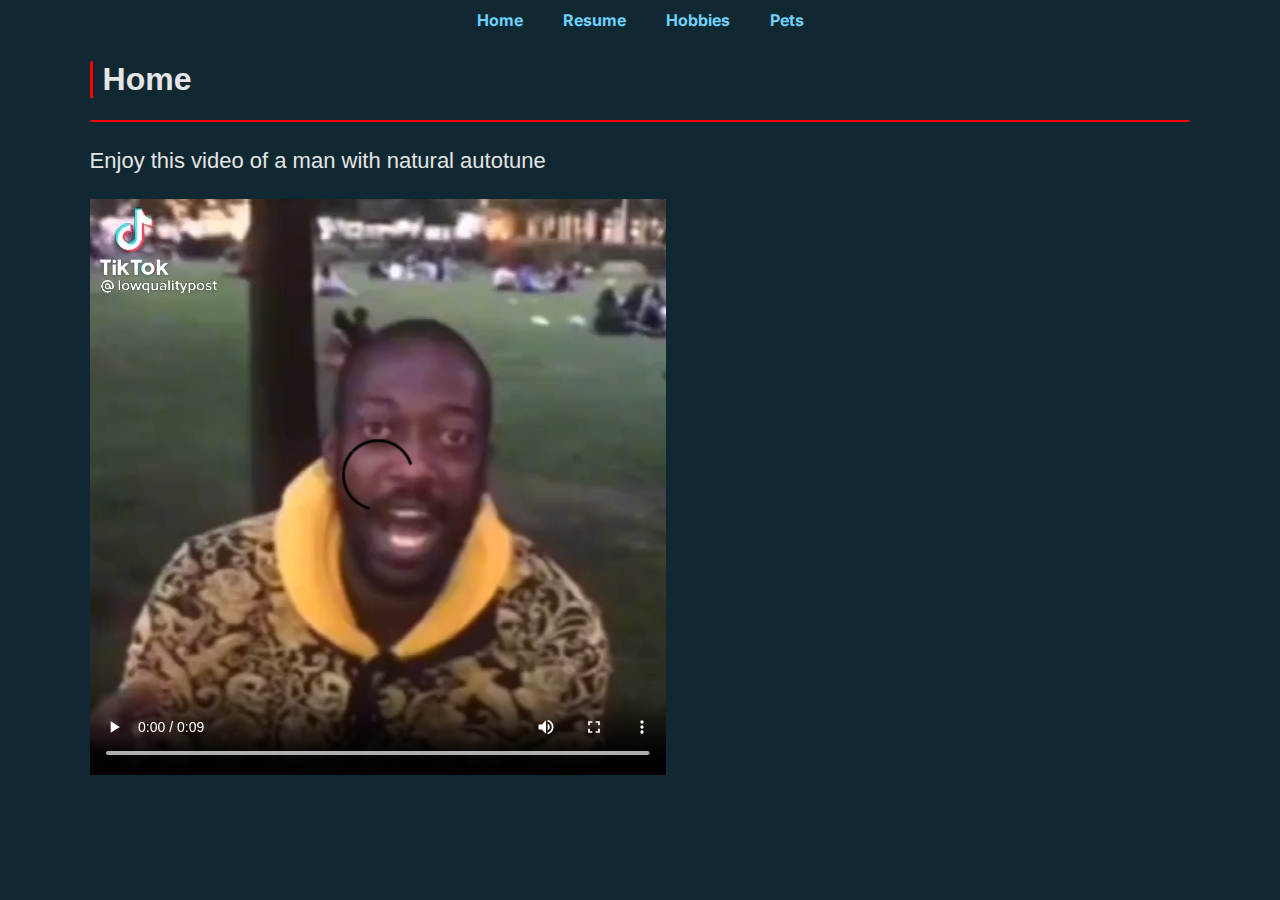
<file: index.html>
<!DOCTYPE html>
<html lang="en">
<head>
  <title>Home</title>
  <link rel="stylesheet" href="css/style.css">
  <link rel="stylesheet" type="text/css" href="css/normalize.css">
  <meta charset="utf-8">
</head>
<body>
  <header>
    <nav id="main-navbar">
      <div id="navbar-container">
        <ul>
          <li><a href="index.html">Home</a></li>
          <li><a href="resume.html">Resume</a></li>
          <li><a href="hobbies.html">Hobbies</a></li>
          <li><a href="pets.html">Pets</a></li>
        </ul>
      </div>
    </nav>
  </header>
  <h1>Home</h1>
  <hr id="resume_divider" />
  <p>Enjoy this video of a man with natural autotune</p>
  <video controls="controls">
    <source src="images/natual_autotune.mp4" type="video/mp4">
  </video>
</body>
</html>
</file>
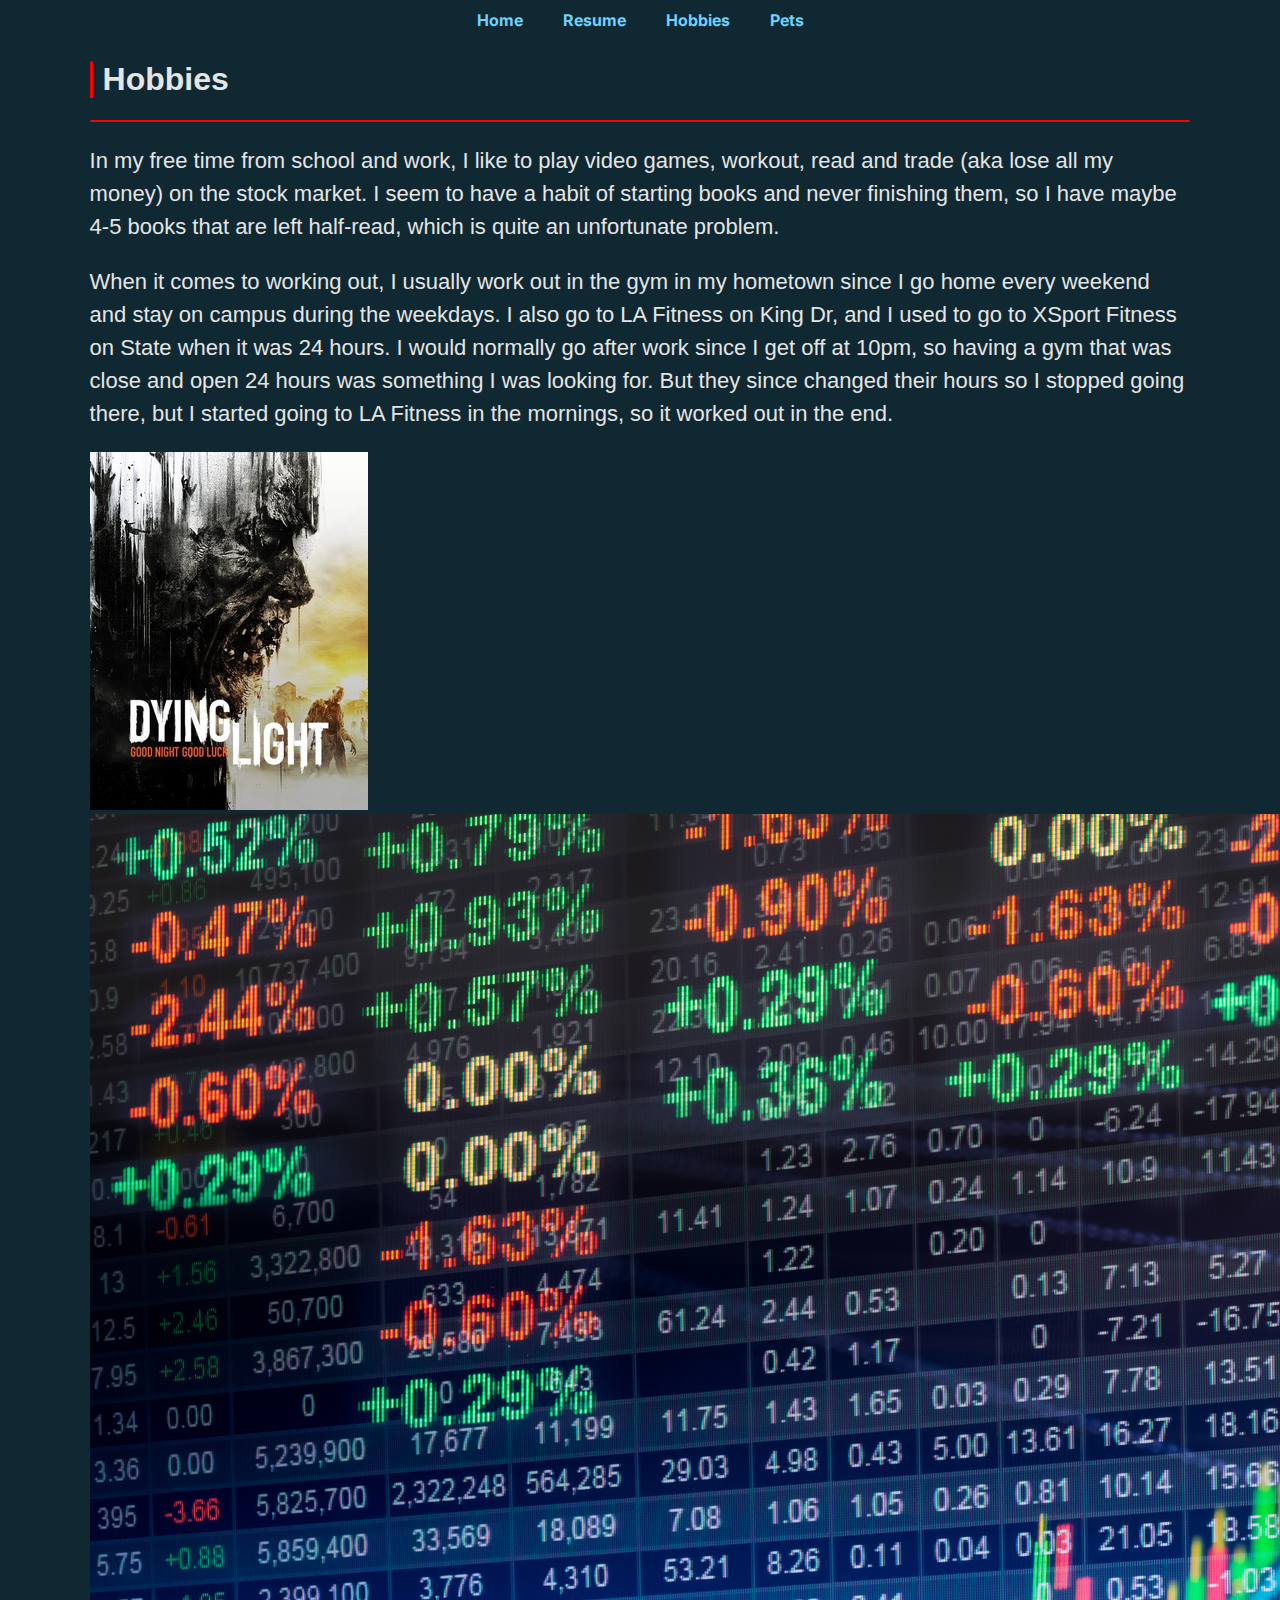
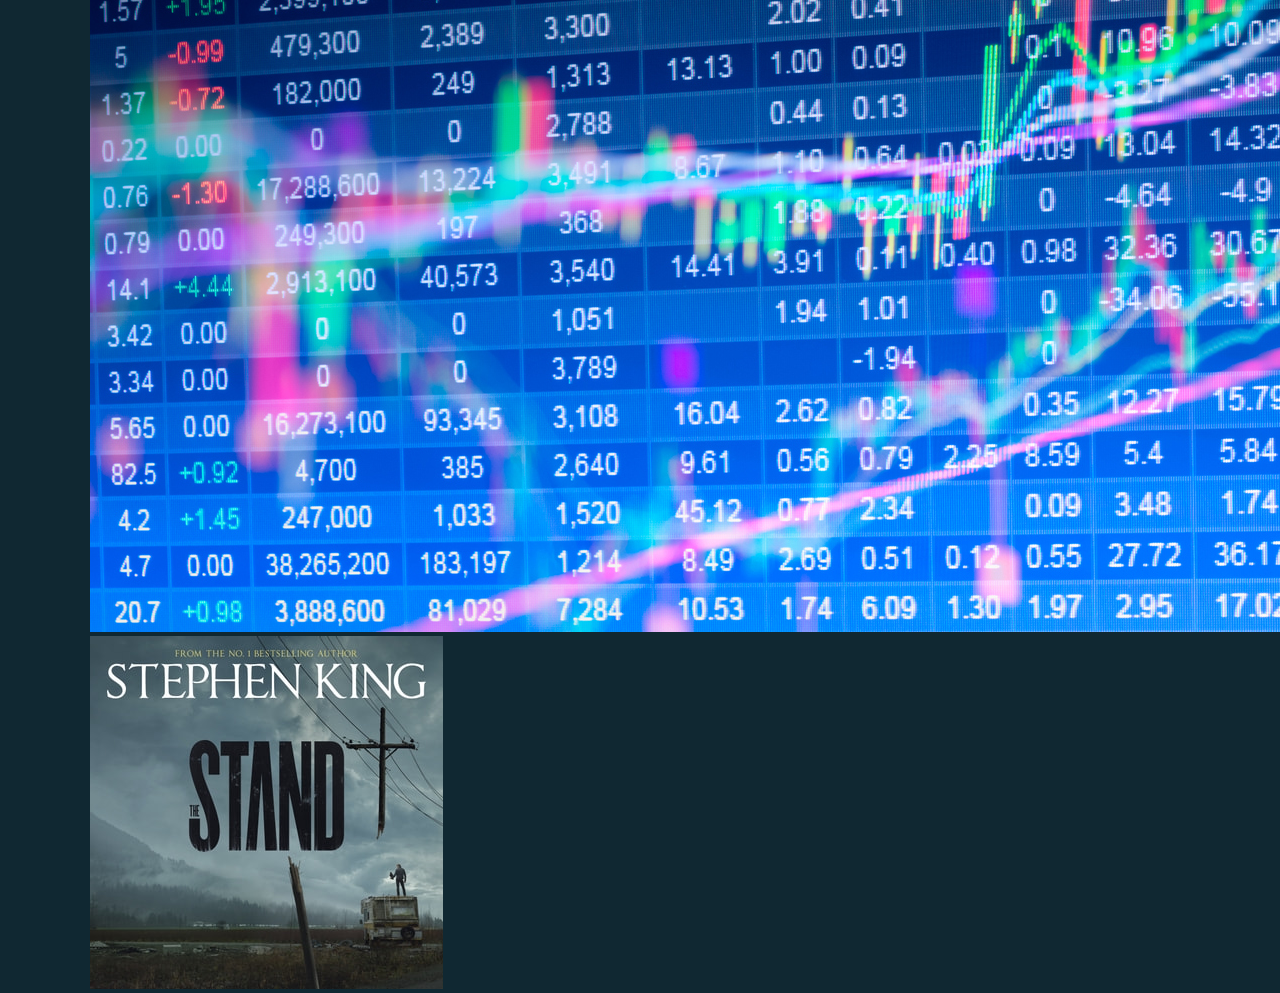
<file: hobbies.html>
<!DOCTYPE html>
<html lang="en">
<head>
  <title>Hobbies</title>
  <link rel="stylesheet" href="css/style.css">
  <link rel="stylesheet" type="text/css" href="css/normalize.css">
  <meta charset="utf-8">
</head>
<body>
  <header>
    <nav id="main-navbar">
      <div id="navbar-container">
        <ul>
          <li><a href="index.html">Home</a></li>
          <li><a href="resume.html">Resume</a></li>
          <li><a href="hobbies.html">Hobbies</a></li>
          <li><a href="pets.html">Pets</a></li>
        </ul>
      </div>
    </nav>
  </header>
  <h1>Hobbies</h1>
  <hr id="resume_divider" />
  <p>In my free time from school and work, I like to play video games, workout, read and trade (aka lose all my money) on the stock market. I seem to have a habit of starting books and never finishing them, so I have maybe 4-5 books that are left half-read, which is quite an unfortunate problem.</p>
  <p>When it comes to working out, I usually work out in the gym in my hometown since I go home every weekend and stay on campus during the weekdays. I also go to LA Fitness on King Dr, and I used to go to XSport Fitness on State when it was 24 hours. I would normally go after work since I get off at 10pm, so having a gym that was close and open 24 hours was something I was looking for. But they since changed their hours so I stopped going there, but I started going to LA Fitness in the mornings, so it worked out in the end.</p>
  <img src="images/dying_light.jpg" alt="dying light">
  <img src="images/stock_market.jpg" alt="stock market">
  <img src="images/the_stand.jpg" alt="the stand">
</body>
</html>
</file>
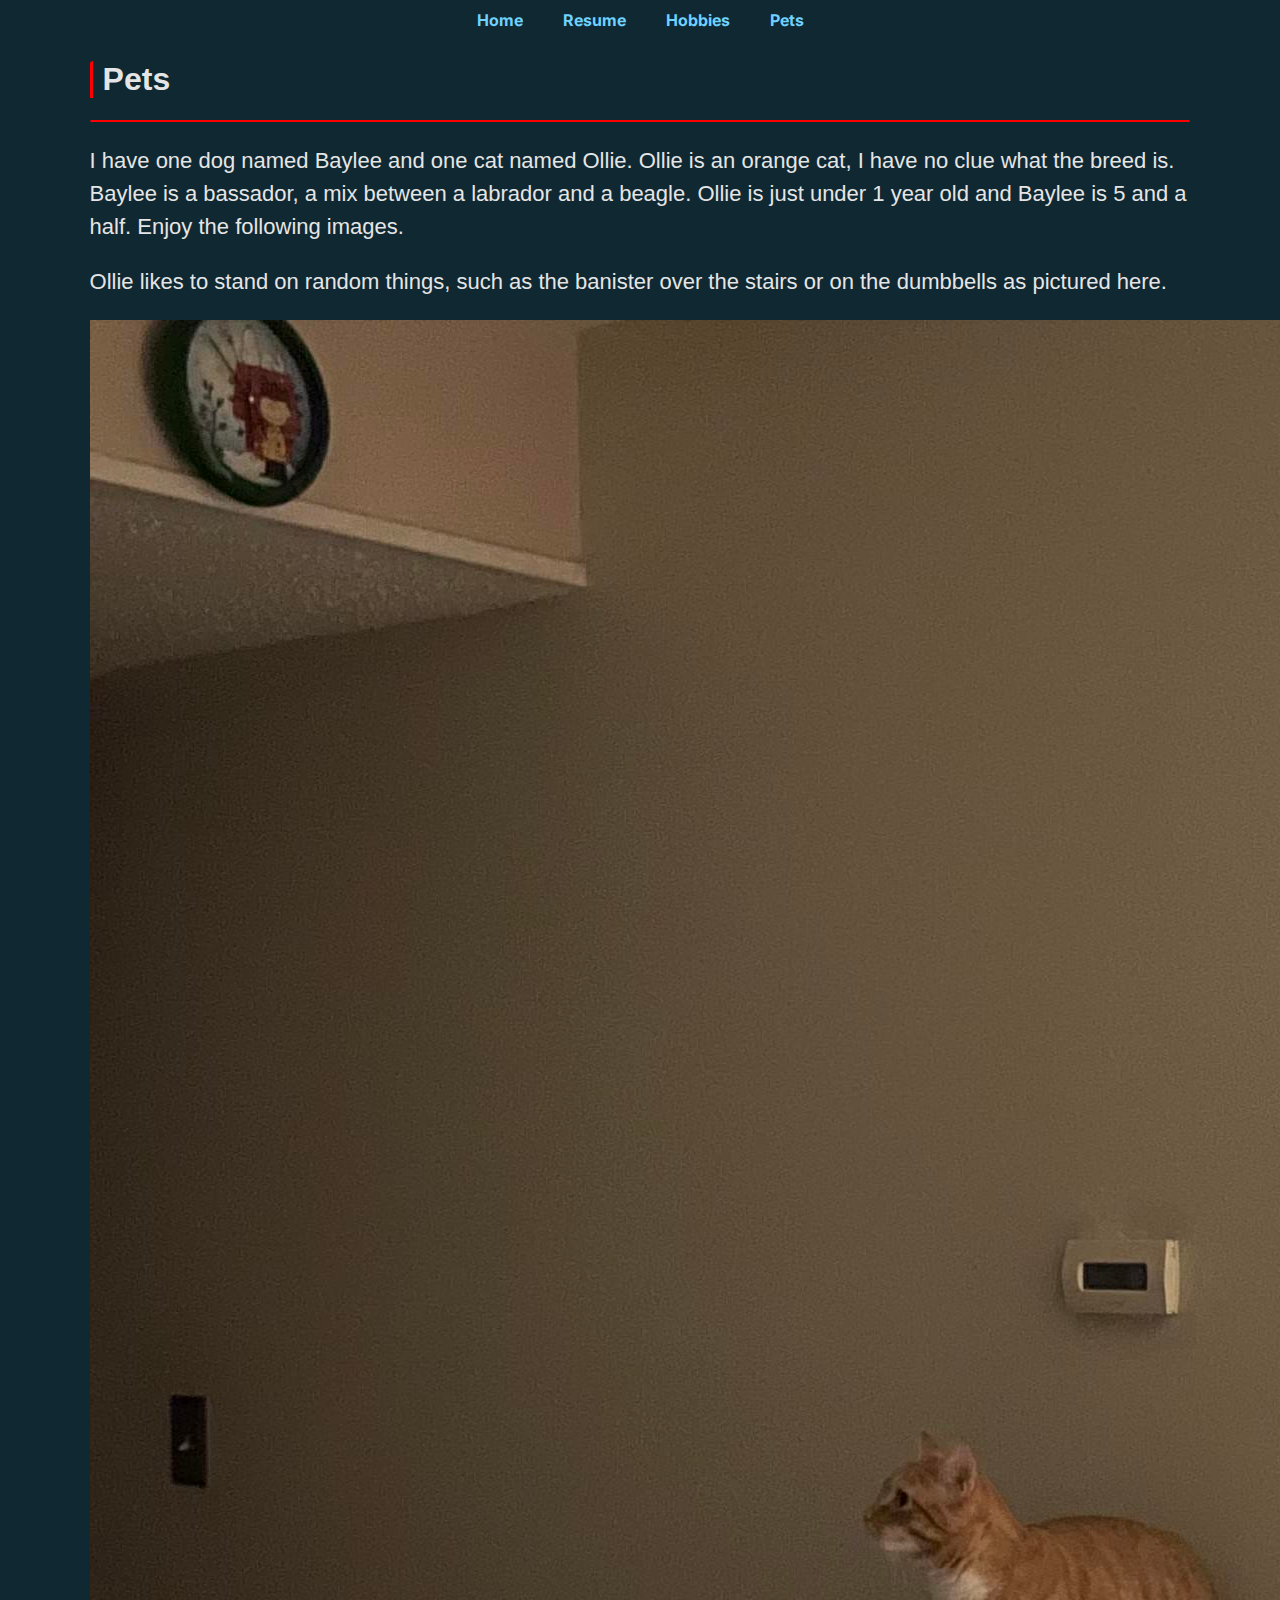
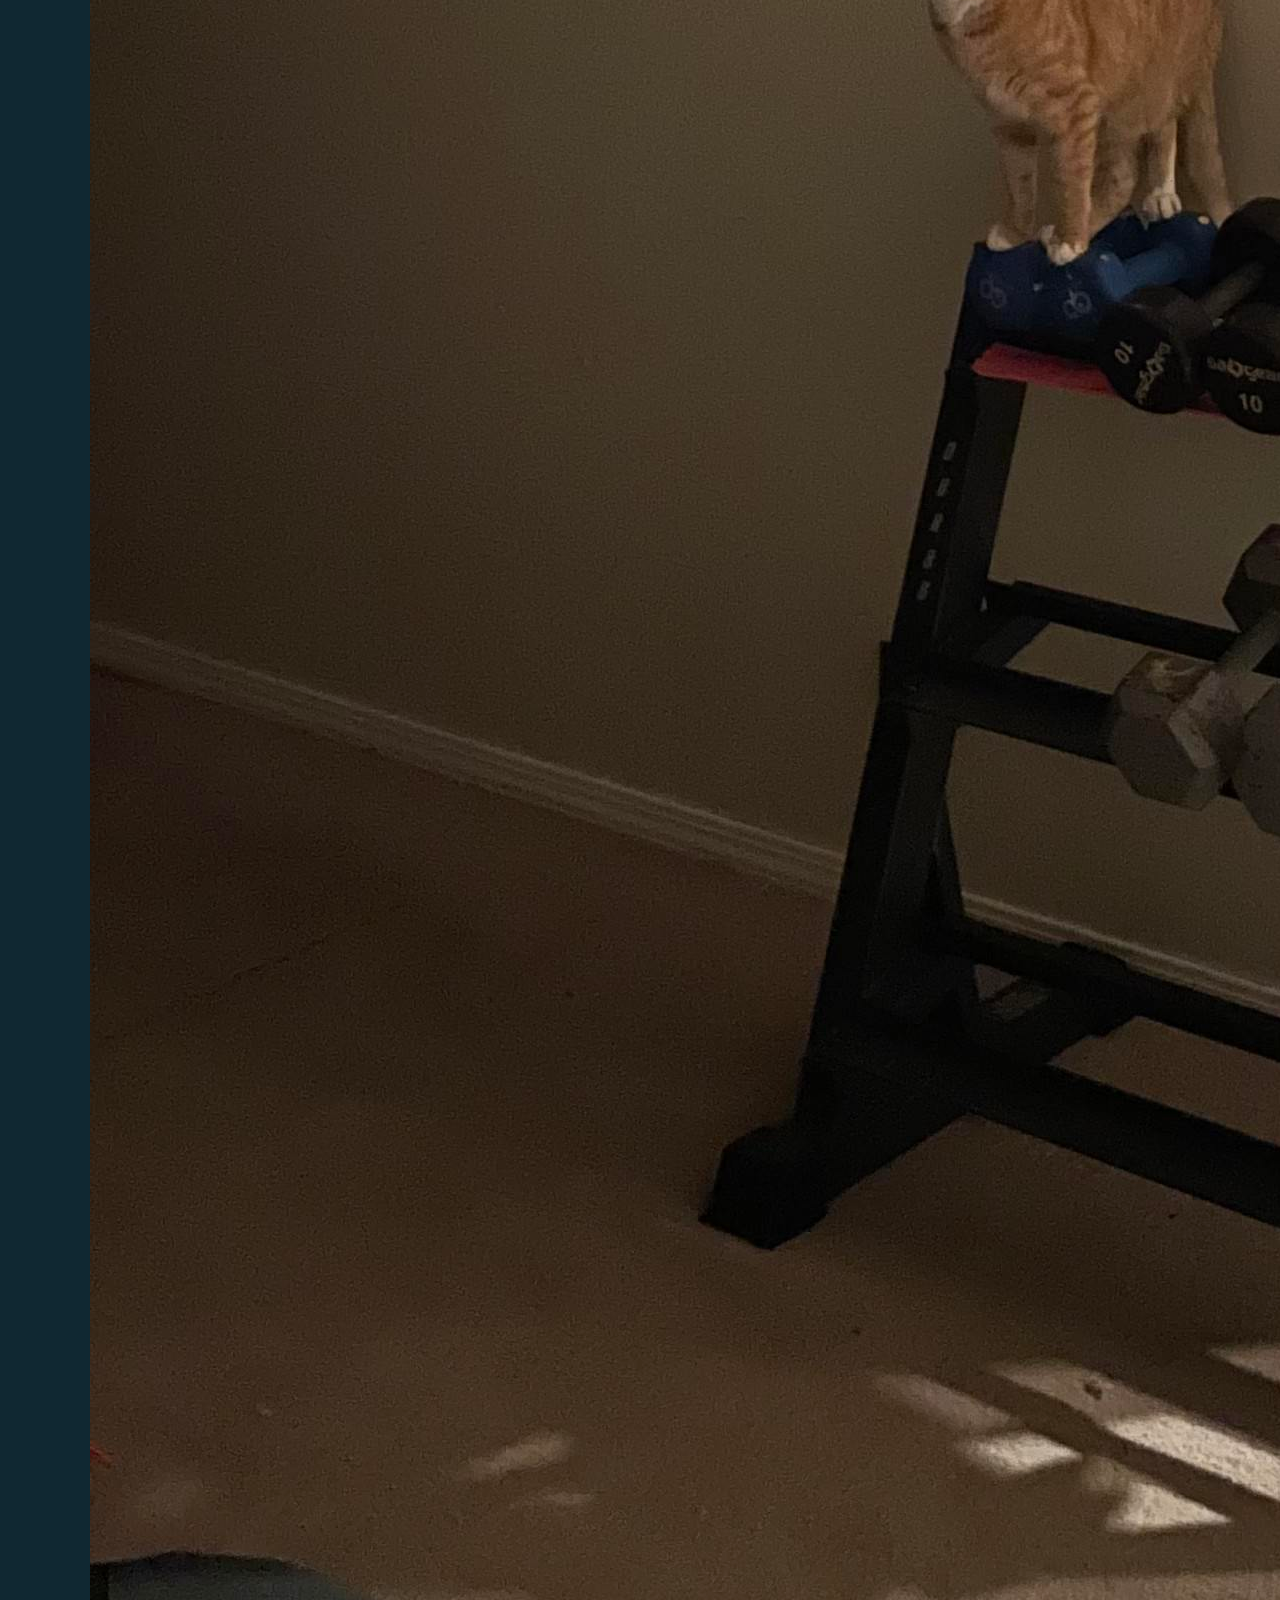
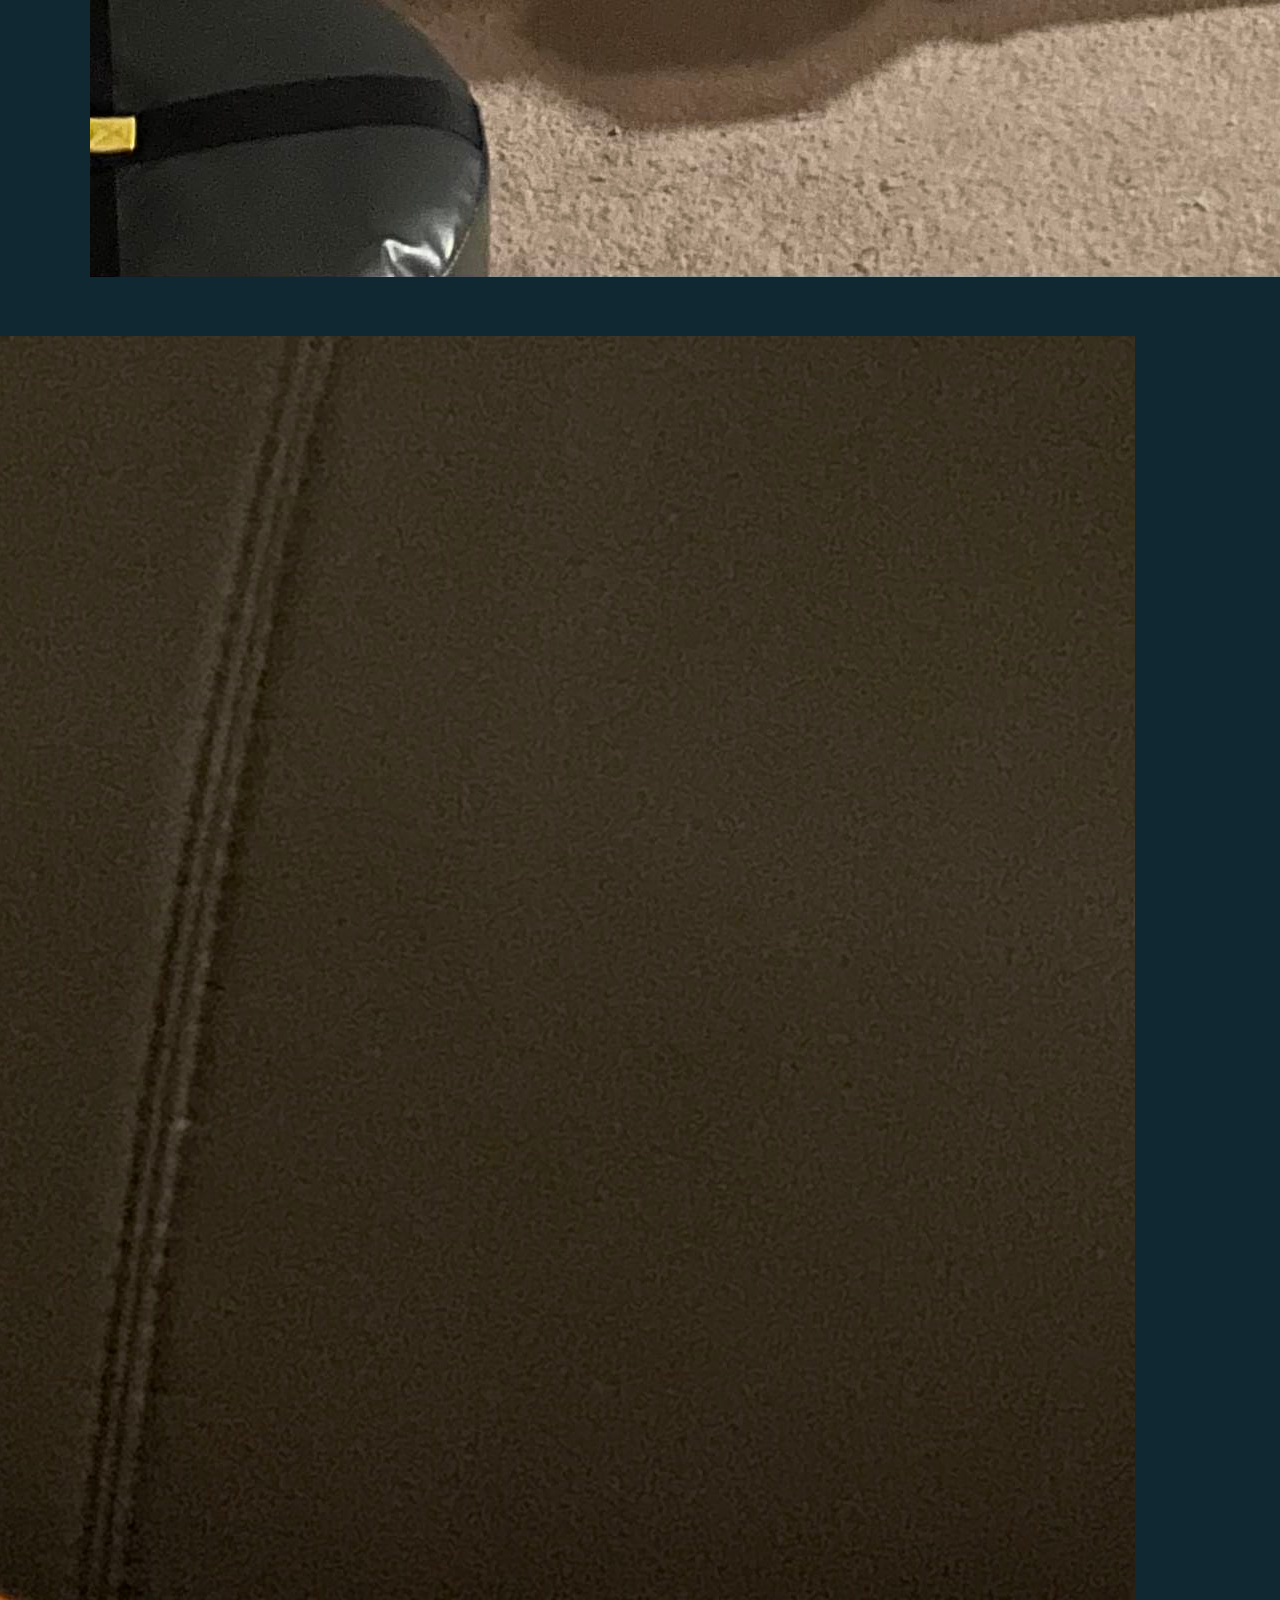
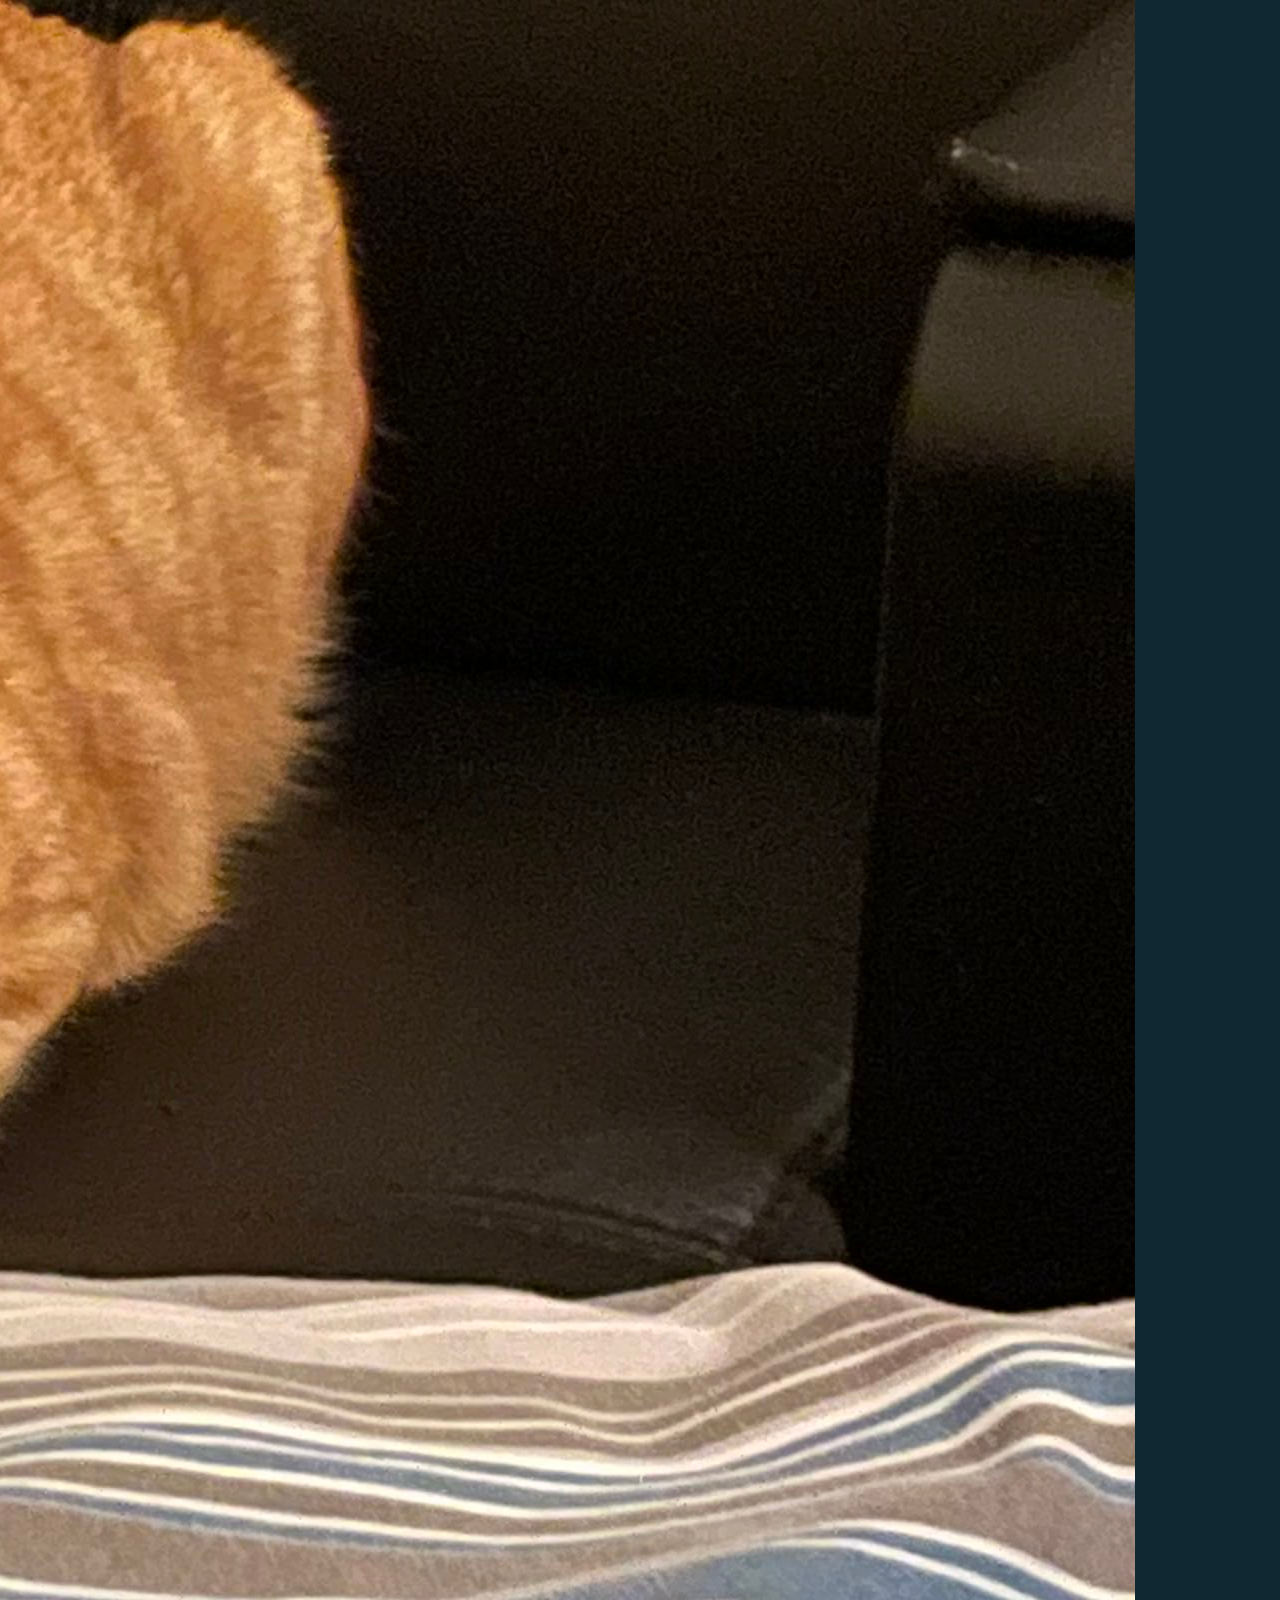
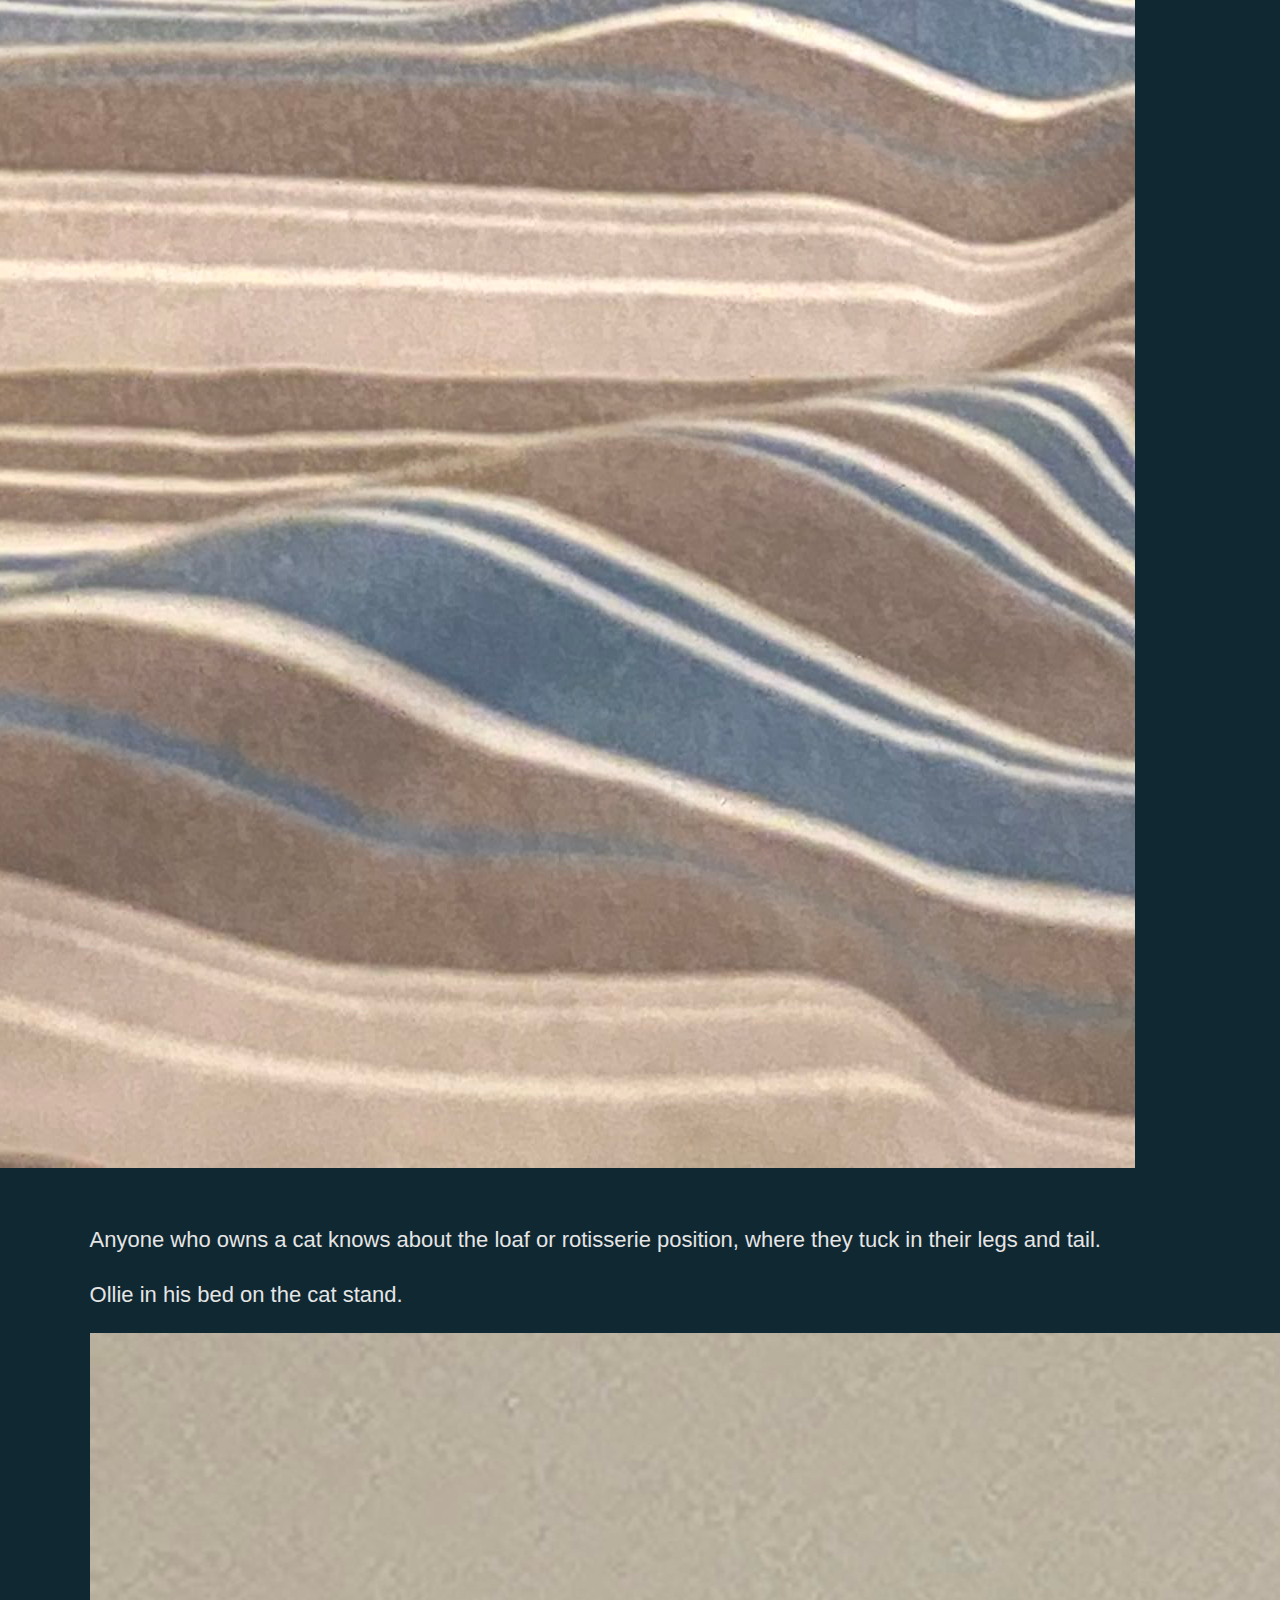
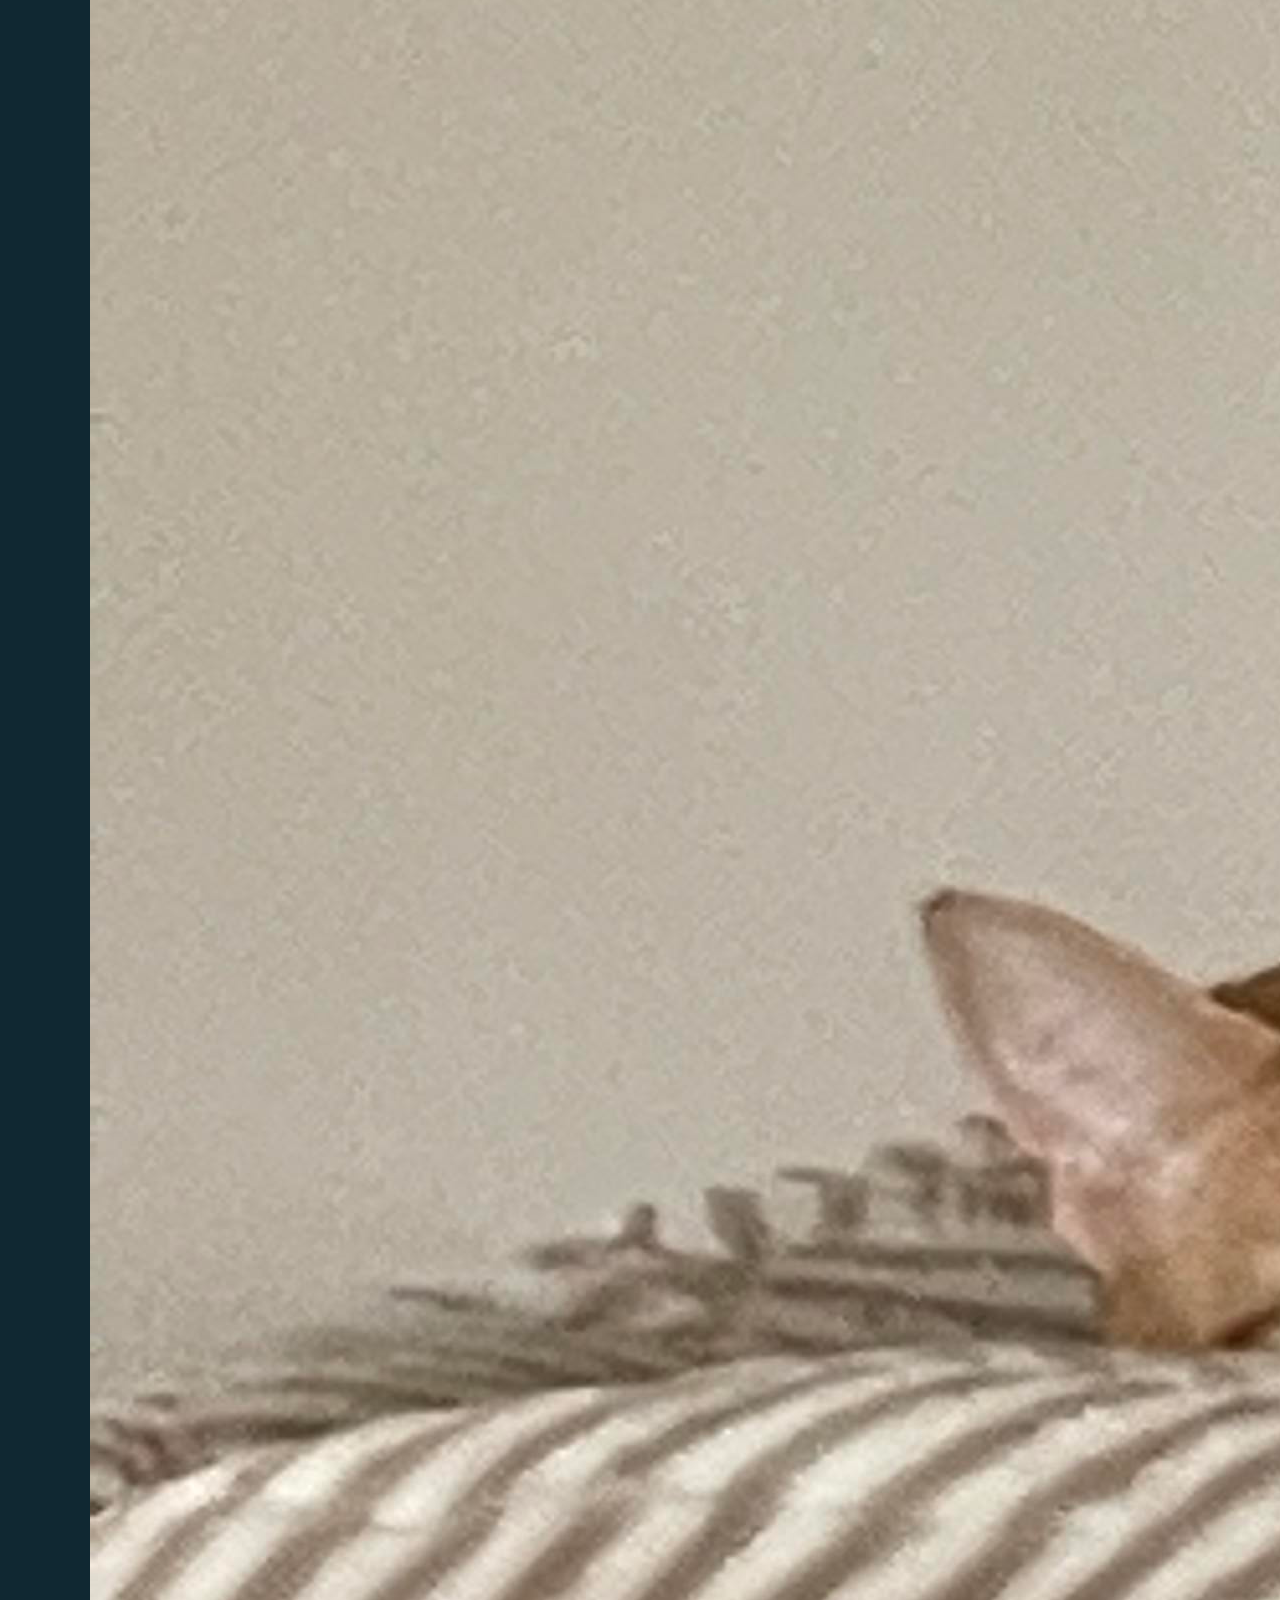
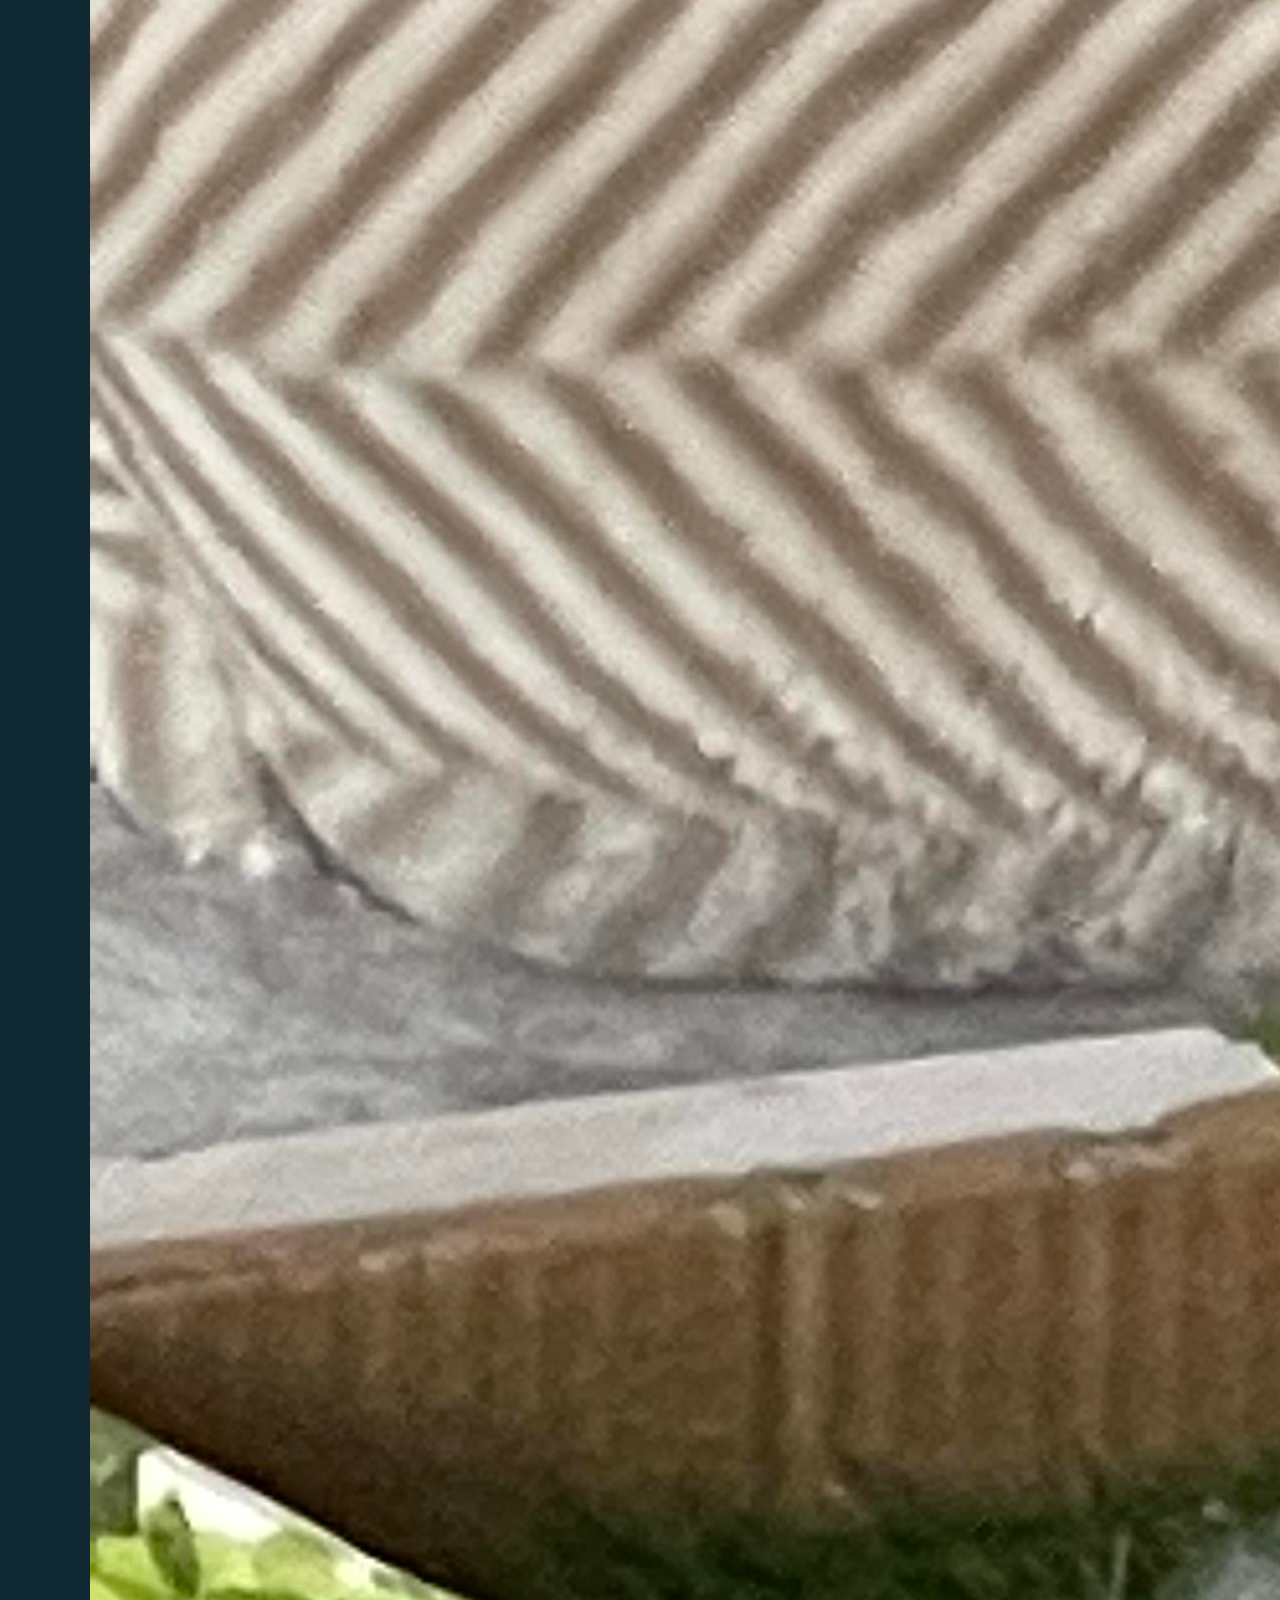
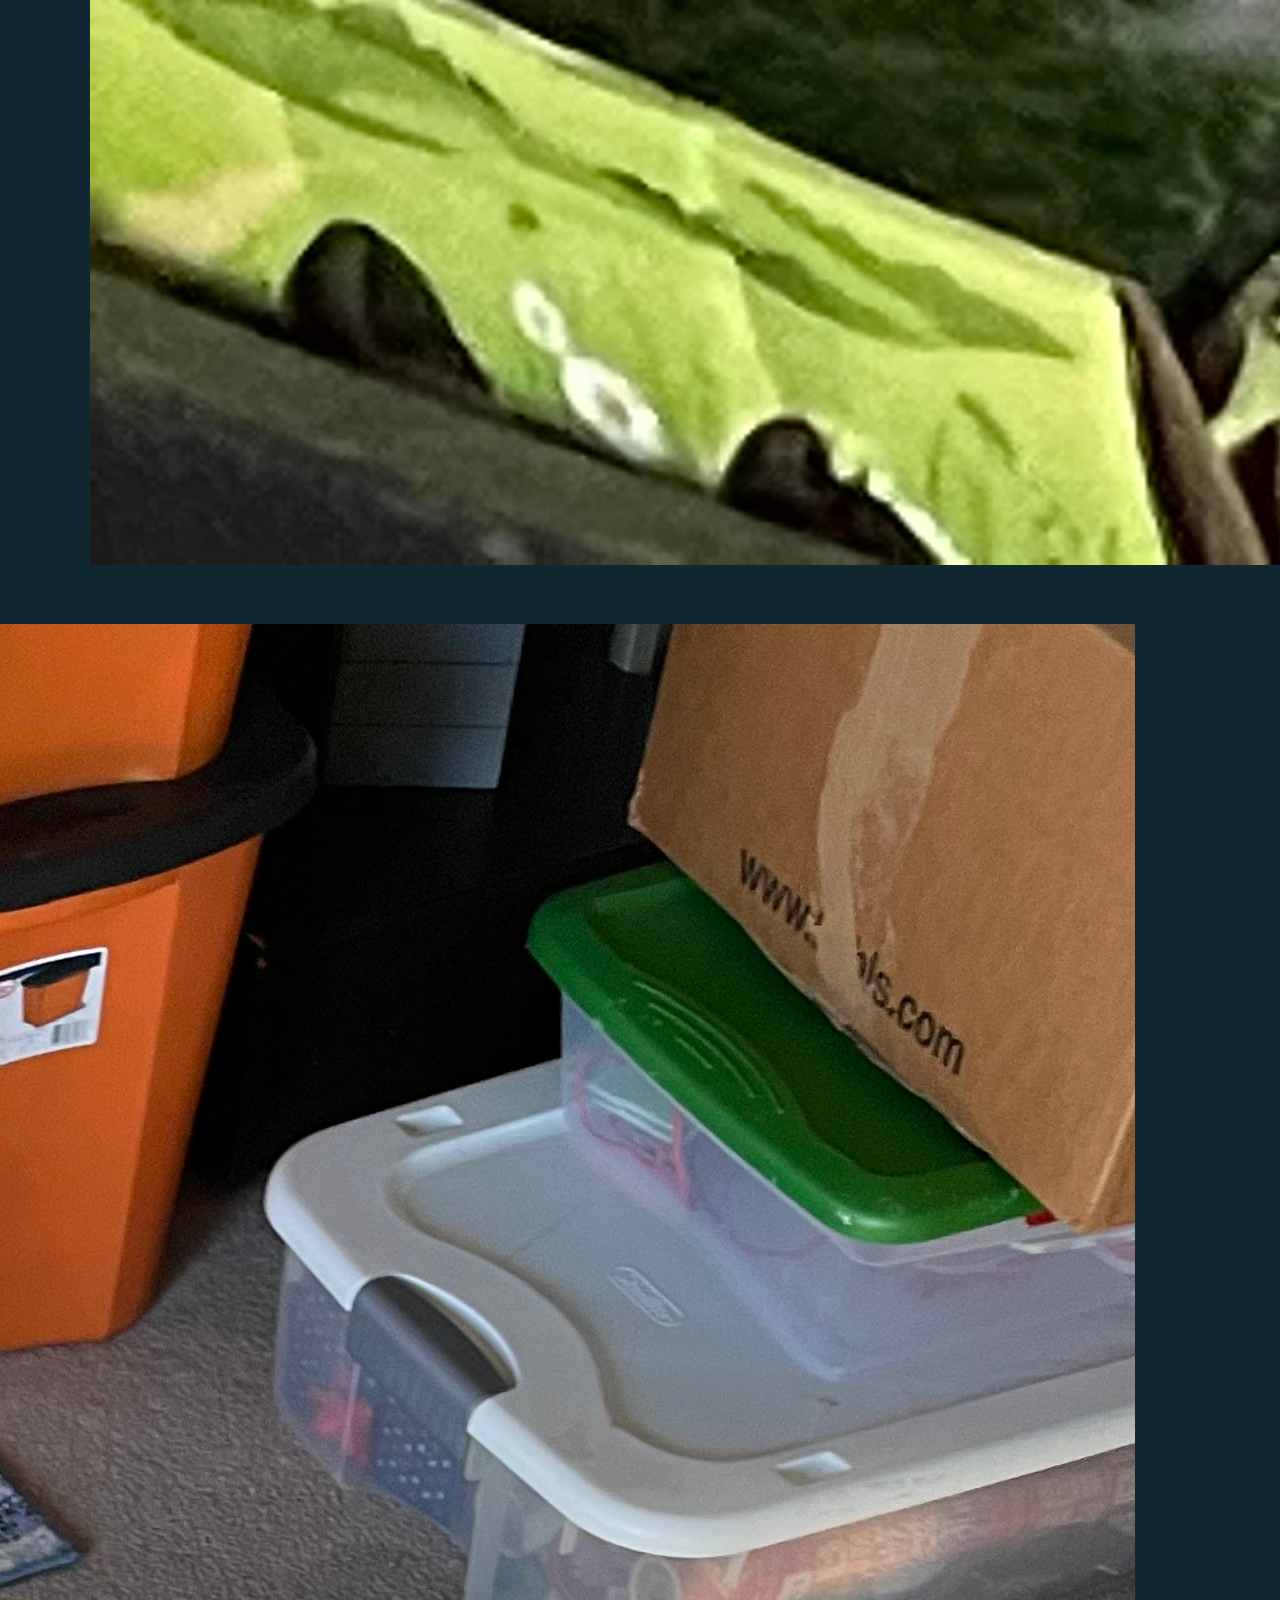
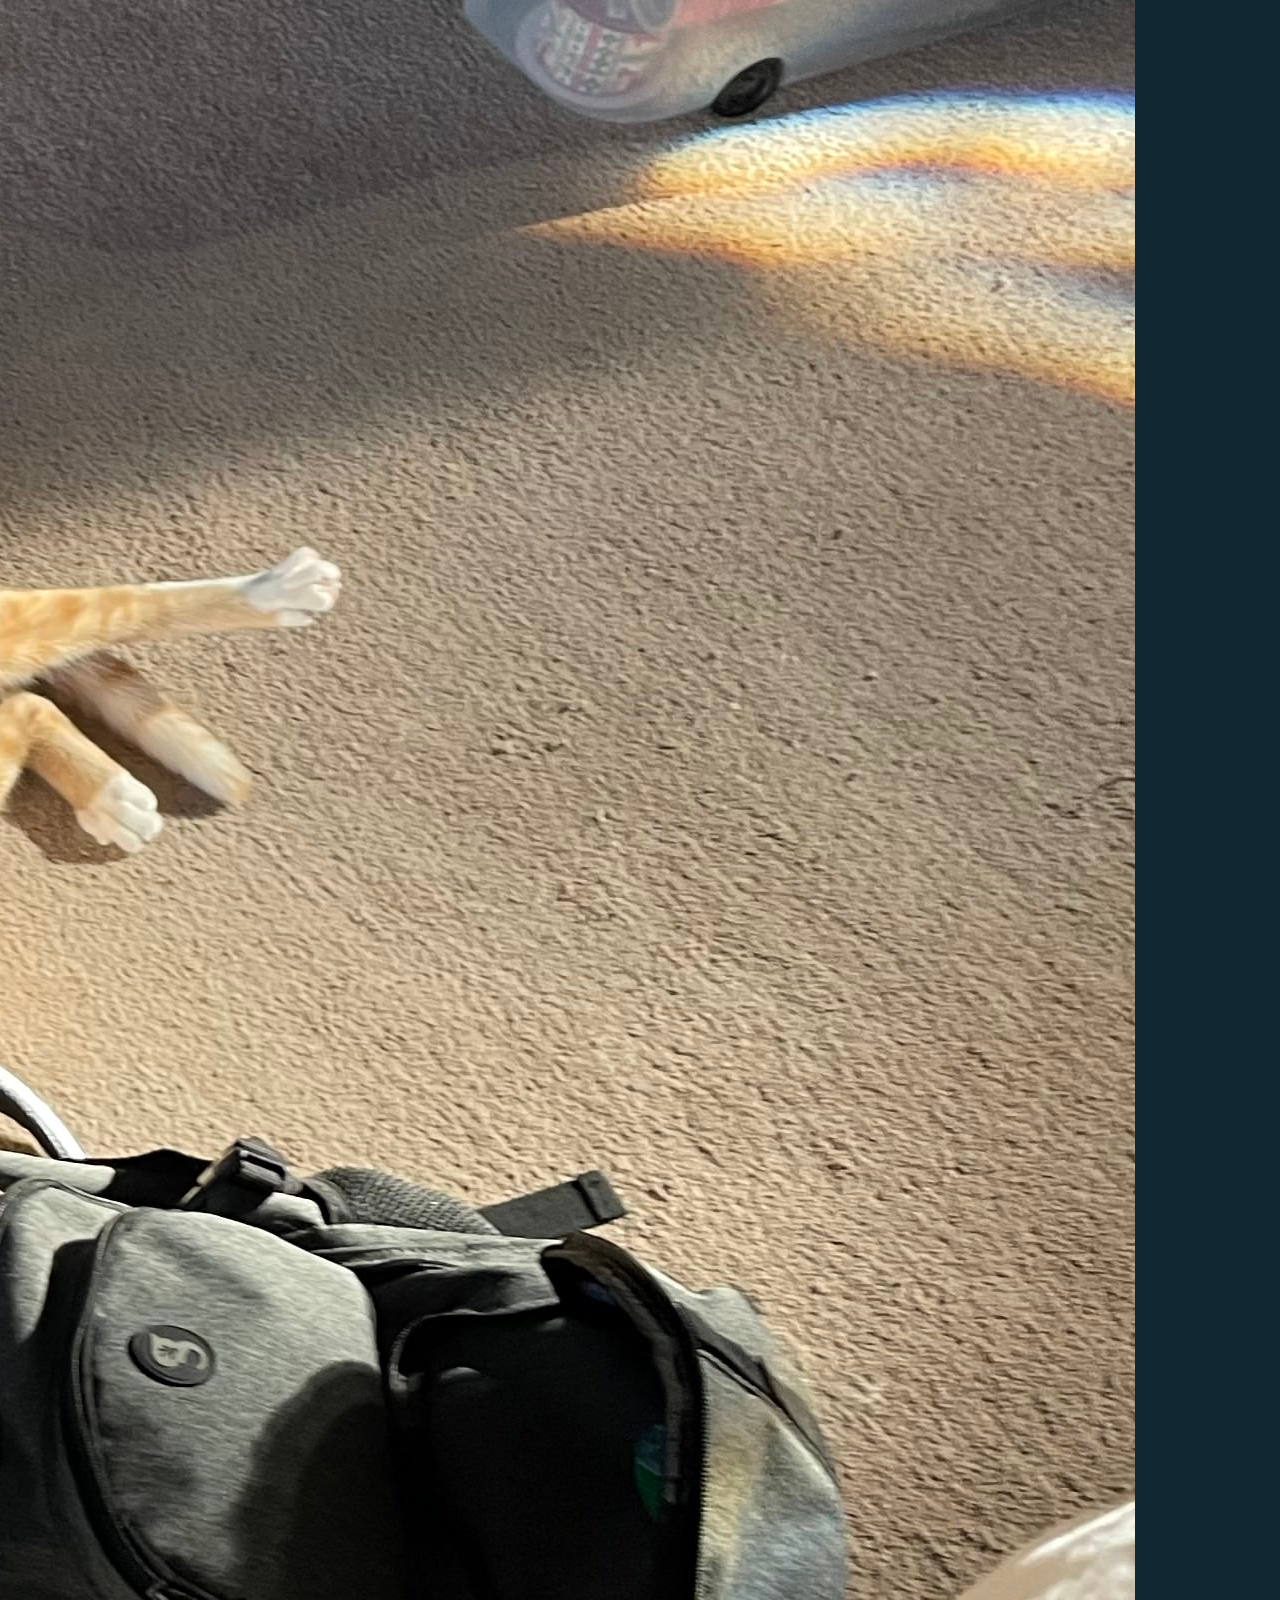
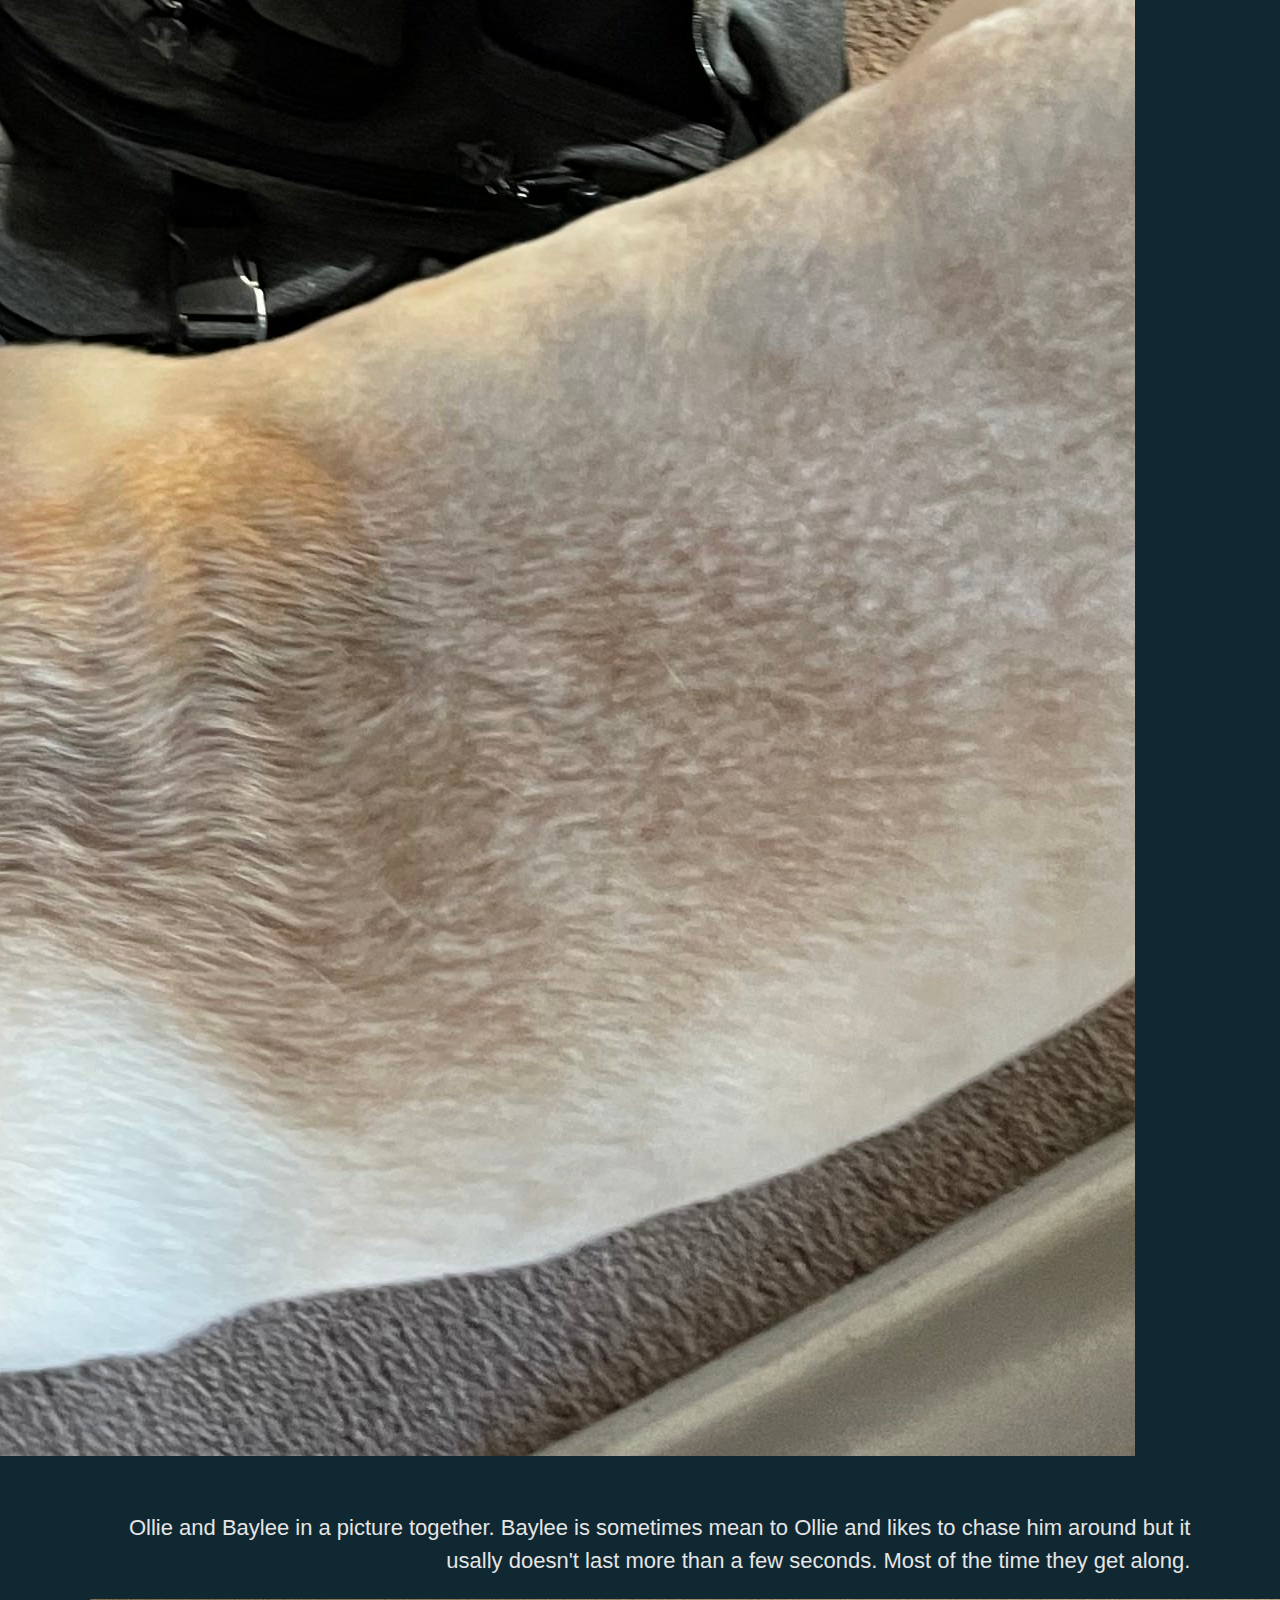
<file: pets.html>
<!DOCTYPE html>
<html lang="en">
<head>
  <title>Pets</title>
  <link rel="stylesheet" href="css/style.css">
  <link rel="stylesheet" type="text/css" href="css/normalize.css">
  <meta charset="utf-8">
</head>
<body>
  <header>
    <nav id="main-navbar">
      <div id="navbar-container">
        <ul>
          <li><a href="index.html">Home</a></li>
          <li><a href="resume.html">Resume</a></li>
          <li><a href="hobbies.html">Hobbies</a></li>
          <li><a href="pets.html">Pets</a></li>
        </ul>
      </div>
    </nav>
  </header>
  <h1>Pets</h1>
  <hr id="resume_divider" />
  
  <p>I have one dog named Baylee and one cat named Ollie. Ollie is an orange cat, I have no clue what the breed is. Baylee is a bassador, a mix between a labrador and a beagle. Ollie is just under 1 year old and Baylee is 5 and a half. Enjoy the following images.</p>
  <p>Ollie likes to stand on random things, such as the banister over the stairs or on the dumbbells as pictured here.</p>
  <div id="pet_images">
    <img src="images/ollie1.jpg" alt="ollie 1">
    <img id="img_right" src="images/ollie2.jpg" alt="ollie 2">
    <p id="text-right">Anyone who owns a cat knows about the loaf or rotisserie position, where they tuck in their legs and tail.</p>
    <p>Ollie in his bed on the cat stand.</p>
    <img src="images/ollie3.jpg" alt="ollie 3">
    <img id="i_right" src="images/o+b.jpg" alt="ollie and baylee">
    <p id="t_right">Ollie and Baylee in a picture together. Baylee is sometimes mean to Ollie and likes to chase him around but it usally doesn't last more than a few seconds. Most of the time they get along.</p>
    <img src="images/fattest_dog_known_to_man.jpg" alt="fat dog">
    <p>Here is Baylee crunched in the bathroom next to the bathtub. You can almost always find her on a floor vent here or in the foyer since she loves the warm air. But I still can't figure out how she finds this comfortable. Maybe it's because she is so fat, her neck rolls act as a pillow.</p>
    
  </div>
</body>
</html>
</file>
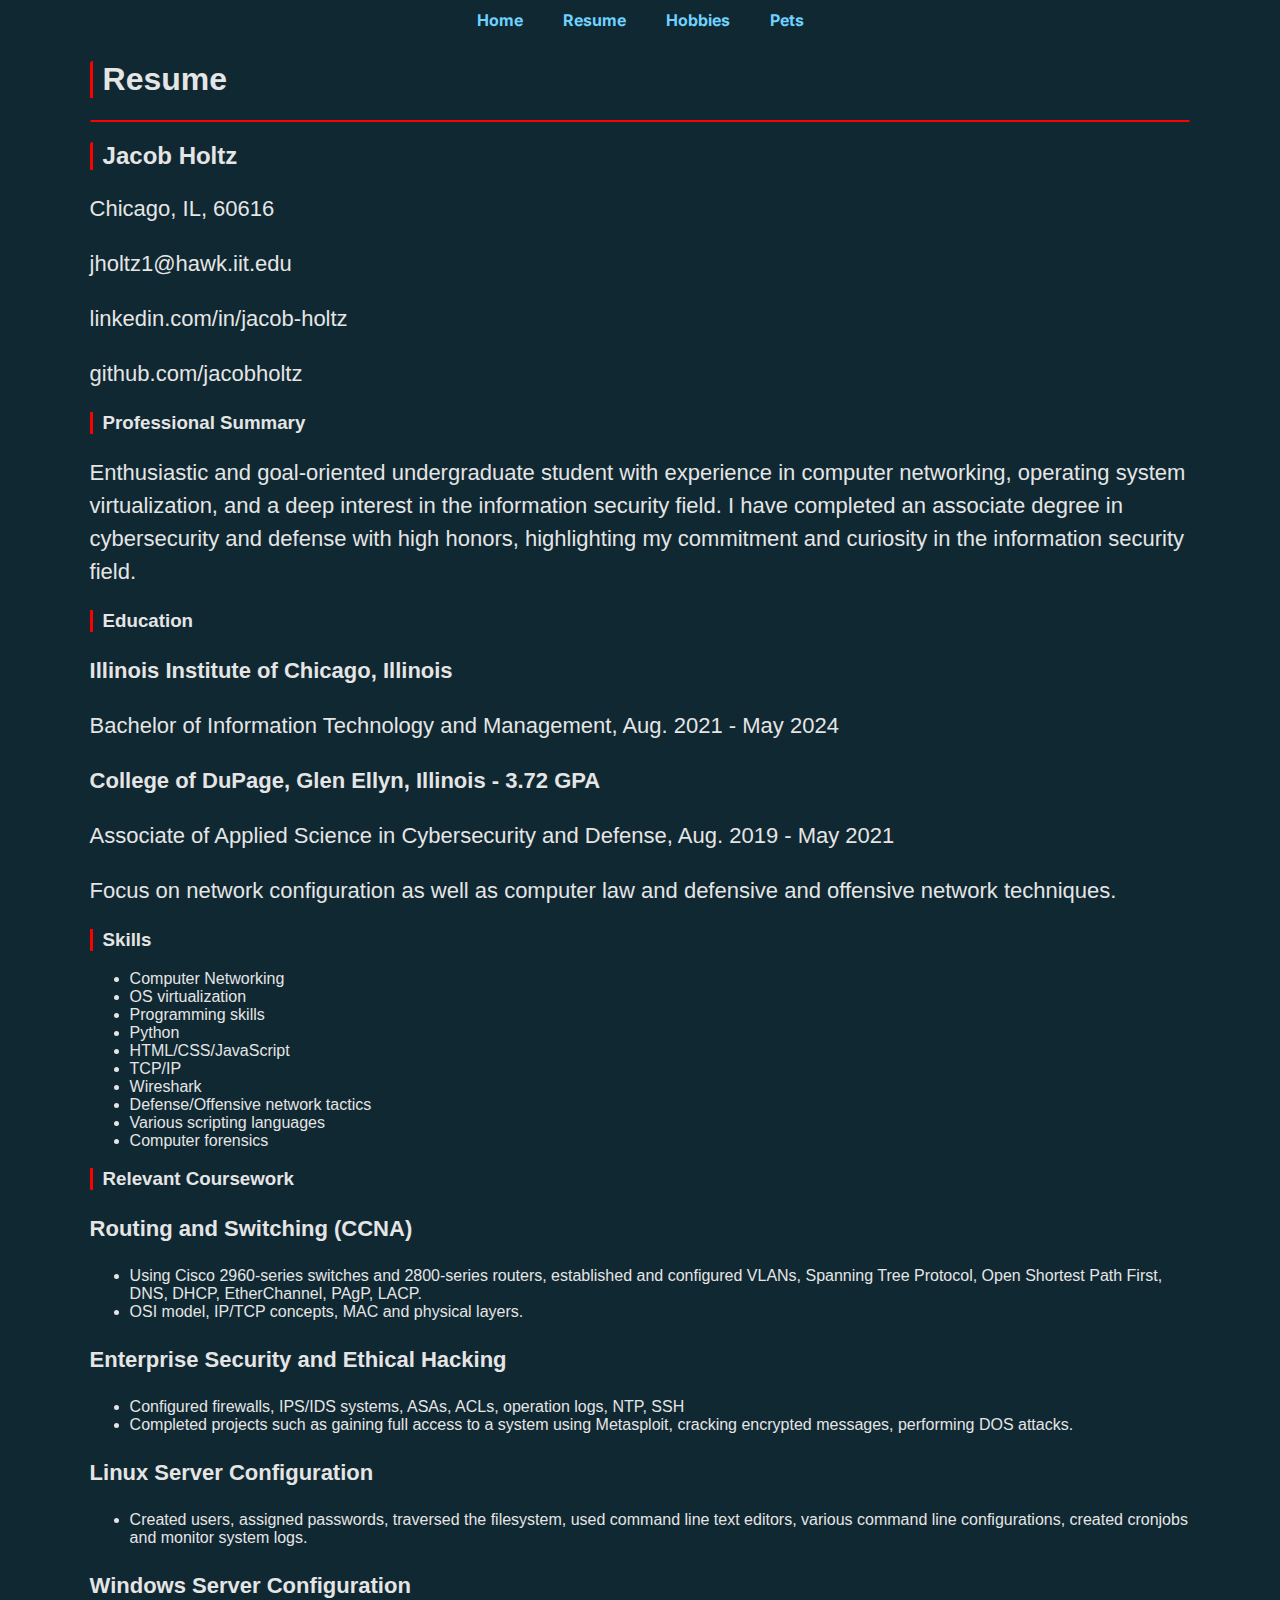
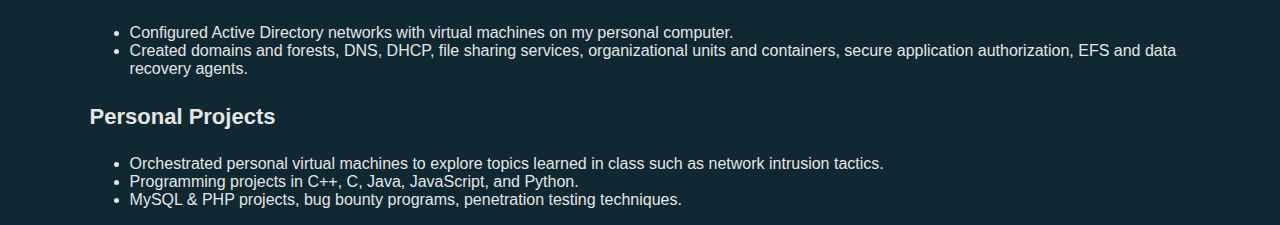
<file: resume.html>
<!DOCTYPE html>
<html lang="en">
<head>
  <title>Resume</title>
  <link rel="stylesheet" href="css/style.css">
  <link rel="stylesheet" type="text/css" href="css/normalize.css">
  <meta charset="utf-8">
</head>
<body>
  <header>
    <nav id="main-navbar">
      <div id="navbar-container">
        <ul>
          <li><a href="index.html">Home</a></li>
          <li><a href="resume.html">Resume</a></li>
          <li><a href="hobbies.html">Hobbies</a></li>
          <li><a href="pets.html">Pets</a></li>
        </ul>
      </div>
    </nav>
  </header>
  <section>
    <h1>Resume</h1>
    <hr id="resume_divider">
    <h2>Jacob Holtz</h2>
    <p>Chicago, IL, 60616</p>
    <p>jholtz1@hawk.iit.edu</p>
    <p>linkedin.com/in/jacob-holtz</p>
    <p>github.com/jacobholtz</p>
  </section>
  <section>
    <h3>Professional Summary</h3>
    <p>Enthusiastic and goal-oriented undergraduate student with experience in computer networking, operating
      system virtualization, and a deep interest in the information security field. I have completed an associate
      degree in cybersecurity and defense with high honors, highlighting my commitment and curiosity in the
      information security field.</p>
  </section>
  <section>
    <h3>Education</h3>
    <p><strong>Illinois Institute of Chicago, Illinois</strong></p>
    <p>Bachelor of Information Technology and Management, Aug. 2021 - May 2024</p>
    <p><strong>College of DuPage, Glen Ellyn, Illinois - 3.72 GPA</strong></p>
    <p>Associate of Applied Science in Cybersecurity and Defense, Aug. 2019 - May 2021</p>
    <p>Focus on network configuration as well as computer law and defensive and offensive network techniques.</p>
  </section>
  <section id="resume">
    <h3>Skills</h3>
    <ul>
      <li>Computer Networking</li>
      <li>OS virtualization</li>
      <li>Programming skills</li>
      <li>Python</li>
      <li>HTML/CSS/JavaScript</li>
      <li>TCP/IP</li>
      <li>Wireshark</li>
      <li>Defense/Offensive network tactics</li>
      <li>Various scripting languages</li>
      <li>Computer forensics</li>
    </ul>

    <h3>Relevant Coursework</h3>
    <p><strong>Routing and Switching (CCNA)</strong></p>
    <ul>
      <li>Using Cisco 2960-series switches and 2800-series routers, established and configured VLANs, Spanning Tree
        Protocol, Open Shortest Path First, DNS, DHCP, EtherChannel, PAgP, LACP.</li>
      <li>OSI model, IP/TCP concepts, MAC and physical layers.</li>
    </ul>
    <p><strong>Enterprise Security and Ethical Hacking</strong></p>
    <ul>
      <li>Configured firewalls, IPS/IDS systems, ASAs, ACLs, operation logs, NTP, SSH</li>
      <li>Completed projects such as gaining full access to a system using Metasploit, cracking encrypted
        messages, performing DOS attacks.</li>
    </ul>
    <p><strong>Linux Server Configuration</strong></p>
    <ul>
      <li>Created users, assigned passwords, traversed the filesystem, used command line text editors,
        various command line configurations, created cronjobs and monitor system logs.</li>
    </ul>
    <p><strong>Windows Server Configuration</strong></p>
    <ul>
      <li>Configured Active Directory networks with virtual machines on my personal computer.</li>
      <li>Created domains and forests, DNS, DHCP, file sharing services, organizational units and containers,
        secure application authorization, EFS and data recovery agents.</li>
    </ul>
  <p><strong>Personal Projects</strong></p>
  <ul>
    <li>Orchestrated personal virtual machines to explore topics learned in class such as network intrusion tactics.</li>
    <li>Programming projects in C++, C, Java, JavaScript, and Python.</li>
    <li>MySQL & PHP projects, bug bounty programs, penetration testing techniques.</li>
  </ul>
</section>
</body>
</html>
</file>
<file: css/style.css>
@import url('https://fonts.googleapis.com/css2?family=Inter:wght@500&display=swap');

#main-navbar {
	overflow: hidden;
}

#navbar-container {
	float: left;
	width: 100%;
	position: relative;
}

#navbar-container ul {
	list-style-type: none;
	margin: 0;
	padding: 0;
	position: relative;
	left: 50%;
	float: left;
}

#navbar-container ul li {
	float: left;
	position: relative;
	right: 50%;
	display: block;
	
}

#navbar-container ul li a {
	display: block;
	padding: 10px 20px;
	color: #6fd2ff;
	text-decoration: none;
	font-weight: bold;
	font-family: Inter;
}

#navbar-container ul li a:hover {
	background-color: #19313c;
	border-radius: 5px;
	border-left-style: solid;
	border-left-width: 5px;
	border-left-color: red;
}

body{
	background-color: #102832;
	padding: 0% 7%;
}

p {
	color: #e5e5e5;
	font-family: Arial;
	font-size: 22px;
	line-height: 1.5em;
}

h1 {
	color: #e5e5e5;
	font-family: Helvetica;
	border-left-style: solid;
	border-left-color: red;
	border-top-left-radius: 3px;
	padding-left: 10px;
}

h2 {
	color: #e5e5e5;
	font-family: Helvetica;
	border-left-style: solid;
	border-left-color: red;
	border-top-left-radius: 3px;
	border-bottom-left-radius: 3px;
	border-bottom-left-radius: 1px;
	padding-left: 10px;
}

h3 {
	color: #e5e5e5;
	font-family: Helvetica;
	border-left-style: solid;
	border-left-color: red;
	border-bottom-left-radius: 3px;
	border-bottom-left-radius: 1px;
	padding-left: 10px;
}

#resume li {
	color: #e5e5e5;
	font-family: Arial;
}

#resume_divider {
	border: 1px solid red;
	border-radius: 1px;
}

#img_left {
	float: left;
	padding: 5%;
	clear: left;
	border: 10px solid black;
	border-radius: 25px;
}

#img_right{
	float: right;
	padding: 5%;
	clear: right;
}

#i_right{
	float: right;
	padding: 5%;
	clear: right;
}

#t_right{
	text-align: right;
	padding-left: 10px;
}

/*#pet_images {
	padding-left: 15%;
	padding-right: 15%;
}*/
</file>
